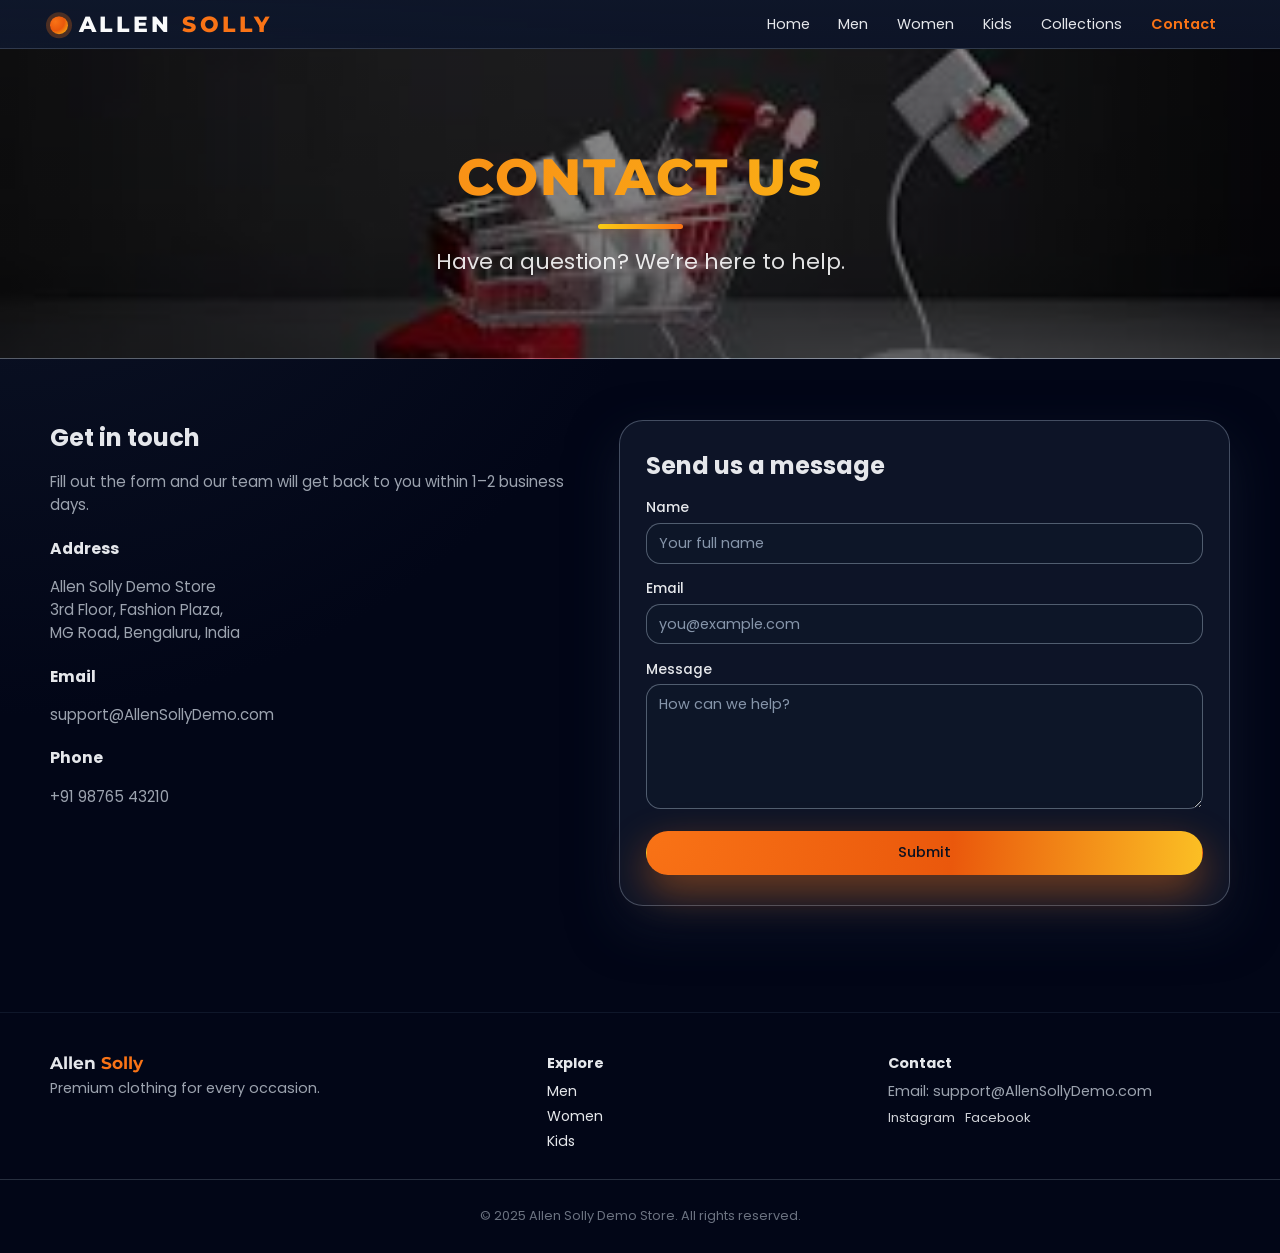
<file: contact.html>
<!DOCTYPE html>
<html lang="en">
<head>
    <meta charset="UTF-8">
    <meta name="viewport" content="width=device-width, initial-scale=1.0">
    <title>Allen Solly - Contact</title>
    <link rel="stylesheet" href="style.css">
    <link href="https://fonts.googleapis.com/css2?family=Poppins:wght@300;400;500;600;700&family=Montserrat:wght@400;600;700&display=swap" rel="stylesheet">
</head>
<body>
<header class="main-header">
    <div class="container nav-container">
        <div class="logo">
            <a href="index.html">Allen <span>Solly</span></a>
        </div>
        <nav class="navbar">
            <button class="nav-toggle" id="navToggle" aria-label="Toggle navigation">
                <span></span><span></span><span></span>
            </button>
            <ul class="nav-links" id="navLinks">
                <li><a href="index.html">Home</a></li>
                <li><a href="men.html">Men</a></li>
                <li><a href="women.html">Women</a></li>
                <li><a href="kids.html">Kids</a></li>
                <li><a href="collections.html">Collections</a></li>
                <li><a href="contact.html" class="active">Contact</a></li>
            </ul>
        </nav>
    </div>
</header>

<section class="page-hero">
    <div class="container">
        <h1>Contact Us</h1>
        <p>Have a question? We’re here to help.</p>
    </div>
</section>

<section class="section">
    <div class="container contact-layout">
        <div class="contact-details">
            <h2>Get in touch</h2>
            <p>Fill out the form and our team will get back to you within 1–2 business days.</p>

            <div class="contact-block">
                <h4>Address</h4>
                <p>Allen Solly Demo Store<br>
                    3rd Floor, Fashion Plaza,<br>
                    MG Road, Bengaluru, India</p>
            </div>

            <div class="contact-block">
                <h4>Email</h4>
                <p>support@AllenSollyDemo.com</p>
            </div>

            <div class="contact-block">
                <h4>Phone</h4>
                <p>+91 98765 43210</p>
            </div>
        </div>

        <div class="contact-form-card">
            <h2>Send us a message</h2>
            <form class="contact-form" onsubmit="event.preventDefault(); alert('This is a demo form.');">
                <div class="form-group">
                    <label for="name">Name</label>
                    <input type="text" id="name" placeholder="Your full name" required>
                </div>

                <div class="form-group">
                    <label for="email">Email</label>
                    <input type="email" id="email" placeholder="you@example.com" required>
                </div>

                <div class="form-group">
                    <label for="message">Message</label>
                    <textarea id="message" rows="5" placeholder="How can we help?" required></textarea>
                </div>

                <button type="submit" class="btn primary-btn full-width">Submit</button>
            </form>
        </div>
    </div>
</section>

<footer class="main-footer">
    <div class="container footer-container">
        <div class="footer-brand">
            <h3>Allen <span>Solly</span></h3>
            <p>Premium clothing for every occasion.</p>
        </div>
        <div class="footer-links">
            <h4>Explore</h4>
            <ul>
                <li><a href="men.html">Men</a></li>
                <li><a href="women.html">Women</a></li>
                <li><a href="kids.html">Kids</a></li>
            </ul>
        </div>
        <div class="footer-contact">
            <h4>Contact</h4>
            <p>Email: support@AllenSollyDemo.com</p>
            <div class="social-links">
                <a href="#">Instagram</a>
                <a href="#">Facebook</a>
            </div>
        </div>
    </div>
    <div class="footer-bottom">
        <p>© 2025 Allen Solly Demo Store. All rights reserved.</p>
    </div>
</footer>

<script src="script.js"></script>
</body>
</html>
</file>
<file: style.css>
/* =======================
   GLOBAL THEME & RESET
======================= */
:root {
    --bg-main: radial-gradient(circle at top left, #0f172a 0, #020617 40%, #020617 100%);
    --bg-card: rgba(15, 23, 42, 0.92);
    --bg-card-soft: rgba(15, 23, 42, 0.9);
    --bg-elevated: rgba(15, 23, 42, 0.96);
    --bg-alt: #020617;
    --text: #e5e7eb;
    --muted: #9ca3af;
    --primary: #f97316;
    --primary-soft: rgba(249, 115, 22, 0.18);
    --accent: #38bdf8;
    --border: rgba(148, 163, 184, 0.3);
    --radius-xl: 1.5rem;
    --radius-lg: 1.1rem;
    --radius-md: 0.8rem;
    --shadow-soft: 0 20px 50px rgba(15, 23, 42, 0.85);
    --blur: 18px;
    --transition: all 0.28s ease;
}

*,
*::before,
*::after {
    box-sizing: border-box;
}

html {
    scroll-behavior: smooth;
}

body {
    margin: 0;
    font-family: "Poppins", system-ui, -apple-system, BlinkMacSystemFont, sans-serif;
    color: var(--text);
    background: var(--bg-main);
    min-height: 100vh;
}

/* =======================
   LAYOUT HELPERS
======================= */
.container {
    width: min(1180px, 100% - 2.5rem);
    margin-inline: auto;
}

.section {
    padding: 3.8rem 0;
}

.bg-light {
    background: transparent;
    position: relative;
}

.bg-light::before {
    content: "";
    position: absolute;
    inset: 0;
    background: radial-gradient(circle at top, rgba(56, 189, 248, 0.08), transparent 55%);
    opacity: 0.9;
    pointer-events: none;
}

/* Titles */
.section-title {
    font-family: "Montserrat", system-ui, sans-serif;
    font-size: 2rem;
    margin: 0 0 0.3rem;
    text-align: center;
    letter-spacing: 0.04em;
}

.section-subtitle {
    margin: 0 0 2.3rem;
    text-align: center;
    color: var(--muted);
    font-size: 0.95rem;
}

/* =======================
   HEADER & NAV
======================= */
.main-header {
    position: sticky;
    top: 0;
    z-index: 50;
    background: linear-gradient(to bottom, rgba(15, 23, 42, 0.95), rgba(15, 23, 42, 0.85));
    backdrop-filter: blur(var(--blur));
    border-bottom: 1px solid rgba(148, 163, 184, 0.25);
}

.nav-container {
    display: flex;
    align-items: center;
    justify-content: space-between;
    padding: 0.6rem 0;
}

.logo a {
    font-family: "Montserrat", system-ui, sans-serif;
    font-weight: 800;
    font-size: 1.4rem;
    letter-spacing: 0.16em;
    text-decoration: none;
    text-transform: uppercase;
    color: #f9fafb;
    position: relative;
    padding-left: 1.8rem;
}

.logo a::before {
    content: "";
    position: absolute;
    left: 0;
    top: 55%;
    width: 1.1rem;
    height: 1.1rem;
    border-radius: 999px;
    background: radial-gradient(circle at 30% 30%, #f97316, #ea580c 50%, #facc15 100%);
    box-shadow: 0 0 0 4px rgba(249, 115, 22, 0.26);
    transform: translateY(-50%);
}

.logo span {
    color: var(--primary);
}

.navbar {
    display: flex;
    align-items: center;
    gap: 1.5rem;
}

/* Nav links (mobile default closed) */
.nav-links {
    list-style: none;
    padding: 0;
    margin: 0;
    display: none;
    position: absolute;
    top: 100%;
    right: 0.75rem;
    width: min(260px, 92vw);
    background: rgba(15, 23, 42, 0.98);
    border-radius: 1rem;
    border: 1px solid rgba(148, 163, 184, 0.4);
    box-shadow: 0 22px 60px rgba(15, 23, 42, 0.9);
    overflow: hidden;
}

.nav-links li {
    border-bottom: 1px solid rgba(51, 65, 85, 0.9);
}

.nav-links li:last-child {
    border-bottom: none;
}

.nav-links a {
    display: block;
    padding: 0.85rem 1.2rem;
    text-decoration: none;
    color: #e5e7eb;
    font-size: 0.9rem;
    transition: var(--transition);
    position: relative;
}

.nav-links a::after {
    content: "";
    position: absolute;
    inset-inline: 1.2rem;
    bottom: 0.25rem;
    height: 2px;
    border-radius: 999px;
    background: linear-gradient(to right, var(--primary), var(--accent));
    transform: scaleX(0);
    transform-origin: left;
    transition: transform 0.25s ease;
    opacity: 0.9;
}

.nav-links a:hover::after {
    transform: scaleX(1);
}

.nav-links a:hover {
    background: rgba(15, 23, 42, 0.9);
    color: #f9fafb;
}

.nav-links a.active {
    color: var(--primary);
    font-weight: 600;
}

/* Hamburger */
.nav-toggle {
    border: none;
    background: rgba(15, 23, 42, 0.6);
    cursor: pointer;
    padding: 0.45rem;
    display: inline-flex;
    flex-direction: column;
    justify-content: center;
    gap: 0.24rem;
    border-radius: 999px;
    border: 1px solid rgba(148, 163, 184, 0.4);
}

.nav-toggle span {
    display: block;
    width: 20px;
    height: 2px;
    border-radius: 999px;
    background: #e5e7eb;
    transition: var(--transition);
}

/* Open state */
.nav-links.open {
    display: block;
}

/* =======================
   HERO SECTION
======================= */
.hero {
    padding: 3.2rem 0 4rem;
    position: relative;
}

.hero::before {
    content: "";
    position: absolute;
    inset: 0;
    background: radial-gradient(circle at top right, rgba(56, 189, 248, 0.18), transparent 55%);
    opacity: 0.9;
    pointer-events: none;
}

.hero-content {
    display: grid;
    gap: 2.4rem;
    align-items: center;
    position: relative;
    z-index: 1;
}

.hero-text {
    max-width: 540px;
}

.eyebrow {
    font-size: 0.78rem;
    letter-spacing: 0.2em;
    text-transform: uppercase;
    color: var(--accent);
    display: inline-flex;
    align-items: center;
    gap: 0.35rem;
}

.eyebrow::before {
    content: "";
    width: 26px;
    height: 1px;
    background: linear-gradient(to right, var(--accent), transparent);
}

.hero-text h1 {
    font-family: "Montserrat", system-ui, sans-serif;
    font-size: clamp(2.3rem, 5vw, 3rem);
    margin: 0.7rem 0 0.8rem;
    line-height: 1.1;
    letter-spacing: 0.02em;
}

.hero-text h1 span {
    background: linear-gradient(120deg, #f97316, #facc15);
    -webkit-background-clip: text;
    color: transparent;
}

.hero-subtitle {
    margin: 0 0 1.6rem;
    color: var(--muted);
    font-size: 0.98rem;
}

.hero-actions {
    display: flex;
    flex-wrap: wrap;
    gap: 0.75rem;
}

.hero-image {
    max-width: 460px;
    justify-self: center;
    position: relative;
}

.hero-image::before {
    content: "";
    position: absolute;
    inset: 12%;
    border-radius: 2rem;
    background: radial-gradient(circle at top left, rgba(249, 115, 22, 0.18), transparent 60%);
    filter: blur(4px);
    z-index: -1;
}

.hero-image img {
    width: 100%;
    border-radius: 2rem;
    object-fit: cover;
    box-shadow: var(--shadow-soft);
    border: 1px solid rgba(248, 250, 252, 0.18);
}
/* Hero Video Background */
.hero {
    position: relative;
    padding: 6rem 0;
    min-height: 80vh;
    display: flex;
    align-items: center;
    justify-content: center;
    overflow: hidden;
}

.hero-bg-video {
    position: absolute;
    top: 50%;
    left: 50%;
    min-width: 100%;
    min-height: 100%;
    width: auto;
    height: auto;
    object-fit: cover;
    transform: translate(-50%, -50%);
    z-index: -2;
    opacity: 0.4; /* Control brightness */
}

.hero::after {
    content: "";
    position: absolute;
    inset: 0;
    background: linear-gradient(to bottom, rgba(0,0,0,0.4), rgba(0,0,0,0.85));
    z-index: -1;
}

/* =======================
   BUTTONS
======================= */
.btn {
    border-radius: 999px;
    border: 1px solid transparent;
    padding: 0.65rem 1.6rem;
    font-size: 0.9rem;
    font-weight: 500;
    cursor: pointer;
    outline: none;
    transition: var(--transition);
    font-family: inherit;
    display: inline-flex;
    align-items: center;
    justify-content: center;
    gap: 0.4rem;
}

.primary-btn {
    background: radial-gradient(circle at top left, #f97316, #ea580c 55%, #fbbf24);
    color: #0b1120;
    box-shadow: 0 16px 40px rgba(249, 115, 22, 0.45);
}

.primary-btn:hover {
    transform: translateY(-1px) scale(1.02);
    box-shadow: 0 20px 60px rgba(249, 115, 22, 0.55);
}

.ghost-btn {
    background: linear-gradient(135deg, rgba(15, 23, 42, 0.1), rgba(15, 23, 42, 0.4));
    color: #e5e7eb;
    border-color: rgba(148, 163, 184, 0.5);
    backdrop-filter: blur(22px);
}

.ghost-btn:hover {
    border-color: var(--accent);
    background: radial-gradient(circle at top left, rgba(56, 189, 248, 0.24), rgba(15, 23, 42, 0.9));
}

.small-btn {
    padding: 0.4rem 1rem;
    font-size: 0.82rem;
}

.full-width {
    width: 100%;
}

/* =======================
   CATEGORY CARDS
======================= */
.category-grid {
    display: grid;
    gap: 1.5rem;
}

.category-card {
    display: grid;
    grid-template-columns: minmax(0, 1.1fr) minmax(0, 1.2fr);
    gap: 1.25rem;
    padding: 1rem;
    border-radius: var(--radius-xl);
    background: linear-gradient(135deg, rgba(15, 23, 42, 0.9), rgba(15, 23, 42, 0.96));
    text-decoration: none;
    color: inherit;
    box-shadow: 0 18px 48px rgba(15, 23, 42, 0.9);
    transition: var(--transition);
    align-items: center;
    border: 1px solid rgba(148, 163, 184, 0.4);
    position: relative;
    overflow: hidden;
}

.category-card::before {
    content: "";
    position: absolute;
    inset: -40%;
    background: radial-gradient(circle at top left, rgba(249, 115, 22, 0.14), transparent 60%);
    opacity: 0;
    transition: opacity 0.4s ease;
    pointer-events: none;
}

.category-card:hover::before {
    opacity: 1;
}

.category-card:hover {
    transform: translateY(-5px) scale(1.01);
    border-color: rgba(248, 250, 252, 0.4);
}

.category-img img {
    width: 100%;
    border-radius: var(--radius-lg);
    object-fit: cover;
    height: 100%;
    max-height: 210px;
    transform: translate3d(0, 0, 0);
    transition: transform 0.4s ease;
}

.category-card:hover .category-img img {
    transform: scale(1.05);
}

.category-info h3 {
    margin: 0 0 0.25rem;
    font-size: 1.2rem;
}

.category-info p {
    margin: 0 0 0.6rem;
    color: var(--muted);
    font-size: 0.9rem;
}

.category-link {
    font-size: 0.87rem;
    color: var(--accent);
    font-weight: 500;
}

/* =======================
   PRODUCTS GRID
======================= */
.products-grid {
    display: grid;
    gap: 1.3rem;
}

.product-card {
    border-radius: var(--radius-lg);
    background: var(--bg-card);
    box-shadow: 0 20px 45px rgba(15, 23, 42, 0.9);
    overflow: hidden;
    display: flex;
    flex-direction: column;
    border: 1px solid rgba(148, 163, 184, 0.3);
    position: relative;
}

.product-card::before {
    content: "";
    position: absolute;
    inset-inline: 15%;
    top: -35%;
    height: 60%;
    background: radial-gradient(circle at 50% 100%, rgba(249, 115, 22, 0.4), transparent);
    opacity: 0;
    transition: opacity 0.3s ease;
    pointer-events: none;
}

.product-card:hover::before {
    opacity: 1;
}

.product-img img {
    width: 100%;
    height: 220px;
    object-fit: cover;
    transition: transform 0.4s ease;
}

.product-card:hover .product-img img {
    transform: scale(1.06);
}

.product-info {
    padding: 0.9rem 1.1rem 1.15rem;
}

.product-info h3 {
    margin: 0 0 0.3rem;
    font-size: 1.02rem;
}

.product-info p {
    margin: 0 0 0.7rem;
    color: var(--muted);
    font-size: 0.88rem;
}

.product-meta {
    display: flex;
    justify-content: space-between;
    align-items: center;
}

.price {
    font-weight: 600;
    color: #fef3c7;
    font-size: 0.98rem;
}

/* =======================
   COLLECTIONS GRID
======================= */
.collections-grid {
    display: grid;
    gap: 1.3rem;
}

.collection-card {
    position: relative;
    border-radius: var(--radius-xl);
    overflow: hidden;
    cursor: pointer;
    display: block;
    text-decoration: none;
    color: inherit;
    border: 1px solid rgba(148, 163, 184, 0.35);
    box-shadow: 0 20px 55px rgba(15, 23, 42, 0.95);
}

.collection-img img {
    width: 100%;
    height: 260px;
    object-fit: cover;
    transition: transform 0.45s ease;
}

.collection-overlay {
    position: absolute;
    inset: 0;
    padding: 1.15rem 1.25rem;
    display: flex;
    flex-direction: column;
    justify-content: flex-end;
    background: linear-gradient(to top, rgba(2, 6, 23, 0.96), transparent 60%);
    color: #f9fafb;
}

.collection-overlay h3 {
    margin: 0 0 0.25rem;
    font-size: 1.1rem;
}

.collection-overlay p {
    margin: 0 0 0.45rem;
    font-size: 0.87rem;
    color: #e5e7eb;
}

.collection-overlay span {
    font-size: 0.8rem;
    opacity: 0.9;
    color: #facc15;
}

.hover-card:hover .collection-img img {
    transform: scale(1.08) translateY(-4px);
}

/* =======================
   PAGE HERO (INNER PAGES)
======================= */
.page-hero {
    padding: 3.2rem 0 1.8rem;
    border-bottom: 1px solid rgba(148, 163, 184, 0.4);
    background: radial-gradient(circle at top, rgba(148, 163, 184, 0.16), transparent 55%);
}

.page-hero h1 {
    font-family: "Montserrat", system-ui, sans-serif;
    font-size: 1.9rem;
    margin: 0 0 0.35rem;
    letter-spacing: 0.06em;
    text-transform: uppercase;
}

.page-hero p {
    margin: 0;
    color: var(--muted);
}

/* =======================
   CONTACT PAGE
======================= */
.contact-layout {
    display: grid;
    gap: 2.2rem;
}

.contact-details h2 {
    margin-top: 0;
    margin-bottom: 0.5rem;
}

.contact-details p {
    color: var(--muted);
    font-size: 0.94rem;
}

.contact-block {
    margin-top: 1.3rem;
}

.contact-block h4 {
    margin: 0 0 0.25rem;
    font-size: 0.98rem;
}

.contact-form-card {
    border-radius: var(--radius-xl);
    background: var(--bg-card-soft);
    box-shadow: var(--shadow-soft);
    padding: 1.7rem 1.6rem 1.9rem;
    border: 1px solid rgba(148, 163, 184, 0.4);
    backdrop-filter: blur(26px);
}

.contact-form-card h2 {
    margin-top: 0;
    margin-bottom: 0.95rem;
}

.contact-form .form-group {
    margin-bottom: 0.95rem;
}

.contact-form label {
    display: block;
    margin-bottom: 0.3rem;
    font-size: 0.86rem;
    font-weight: 500;
}

.contact-form input,
.contact-form textarea {
    width: 100%;
    border-radius: 0.9rem;
    border: 1px solid rgba(148, 163, 184, 0.5);
    padding: 0.55rem 0.75rem;
    font-family: inherit;
    font-size: 0.9rem;
    outline: none;
    transition: var(--transition);
    resize: vertical;
    background: rgba(15, 23, 42, 0.7);
    color: #e5e7eb;
}

.contact-form input::placeholder,
.contact-form textarea::placeholder {
    color: rgba(148, 163, 184, 0.9);
}

.contact-form input:focus,
.contact-form textarea:focus {
    border-color: var(--accent);
    box-shadow: 0 0 0 1px rgba(56, 189, 248, 0.5);
}

/* =======================
   FOOTER
======================= */
.main-footer {
    background: #020617;
    color: #e5e7eb;
    padding: 2.5rem 0 1rem;
    margin-top: 2.8rem;
    border-top: 1px solid rgba(15, 23, 42, 1);
}

.footer-container {
    display: grid;
    gap: 1.9rem;
    font-size: 0.9rem;
}

.footer-brand h3 {
    margin: 0 0 0.35rem;
    font-family: "Montserrat", system-ui, sans-serif;
}

.footer-brand span {
    color: var(--primary);
}

.footer-brand p {
    margin: 0;
    color: #9ca3af;
}

.footer-links h4,
.footer-contact h4 {
    margin: 0 0 0.45rem;
    font-size: 0.9rem;
}

.footer-links ul {
    list-style: none;
    padding: 0;
    margin: 0;
}

.footer-links a,
.footer-contact a {
    text-decoration: none;
    color: #e5e7eb;
    font-size: 0.88rem;
    transition: var(--transition);
}

.footer-links a:hover,
.footer-contact a:hover {
    color: var(--accent);
}

.footer-links li + li {
    margin-top: 0.25rem;
}

.footer-contact p {
    margin: 0 0 0.4rem;
    color: #9ca3af;
}

.social-links {
    display: flex;
    flex-wrap: wrap;
    gap: 0.6rem;
}

.social-links a {
    font-size: 0.82rem;
    opacity: 0.9;
}

.footer-bottom {
    border-top: 1px solid rgba(55, 65, 81, 0.7);
    margin-top: 1.7rem;
    padding-top: 0.85rem;
    text-align: center;
    font-size: 0.8rem;
    color: #6b7280;
}

/* =======================
   SCROLL REVEAL ANIMATION
======================= */
.reveal {
    opacity: 0;
    transform: translateY(18px);
    transition: opacity 0.65s ease, transform 0.65s ease;
}

.reveal.visible {
    opacity: 1;
    transform: translateY(0);
}

/* =======================
   RESPONSIVE
======================= */
@media (min-width: 640px) {
    .hero {
        padding-top: 3.5rem;
        padding-bottom: 4.2rem;
    }

    .hero-content {
        grid-template-columns: minmax(0, 1.35fr) minmax(0, 1.1fr);
    }

    .category-grid {
        grid-template-columns: repeat(2, minmax(0, 1fr));
    }

    .products-grid {
        grid-template-columns: repeat(2, minmax(0, 1fr));
    }

    .collections-grid {
        grid-template-columns: repeat(2, minmax(0, 1fr));
    }

    .footer-container {
        grid-template-columns: 1.5fr 1fr 1.1fr;
        align-items: flex-start;
    }
}

@media (min-width: 768px) {
    .nav-links {
        position: static;
        display: flex !important;
        flex-direction: row;
        max-width: none;
        width: auto;
        box-shadow: none;
        background: transparent;
        border-radius: 0;
        border: none;
    }

    .nav-links li {
        border-bottom: none;
    }

    .nav-links a {
        padding: 0.25rem 0.9rem;
        font-size: 0.9rem;
    }

    .nav-links a::after {
        inset-inline: 0.4rem;
        bottom: -0.05rem;
    }

    .nav-toggle {
        display: none;
    }

    .category-card {
        grid-template-columns: 1fr 1fr;
    }

    .products-grid {
        grid-template-columns: repeat(3, minmax(0, 1fr));
    }

    .collections-grid {
        grid-template-columns: repeat(3, minmax(0, 1fr));
    }

    .contact-layout {
        grid-template-columns: minmax(0, 1.05fr) minmax(0, 1.2fr);
        align-items: flex-start;
    }
}

@media (min-width: 1024px) {
    .hero-content {
        column-gap: 3rem;
    }

    .products-grid {
        grid-template-columns: repeat(4, minmax(0, 1fr));
    }

    .collections-grid {
        grid-template-columns: repeat(4, minmax(0, 1fr));
    }
}
/* ============================
   PREMIUM SECTION HEADINGS
============================ */

.section-title {
    font-family: "Montserrat", sans-serif;
    font-size: 2.3rem;
    text-align: center;
    margin-bottom: 0.6rem;
    position: relative;
    letter-spacing: 0.06em;
    text-transform: uppercase;
    font-weight: 700;
    background: linear-gradient(to right, #f97316, #facc15);
    -webkit-background-clip: text;
    color: transparent;
}

/* Glow line under title */
.section-title::after {
    content: "";
    position: absolute;
    bottom: -10px;
    left: 50%;
    transform: translateX(-50%);
    width: 90px;
    height: 4px;
    border-radius: 999px;
    background: linear-gradient(90deg, #f97316, #facc15);
    box-shadow: 0 0 12px rgba(249,115,22,0.6);
}

/* Subtitle styling */
.section-subtitle {
    text-align: center;
    color: #d1d5db;
    font-size: 1rem;
    margin-top: 1rem;
    letter-spacing: 0.5px;
    opacity: 0;
    transform: translateY(8px);
    animation: subtitleFadeIn 0.6s ease forwards;
}

/* Smooth fade animation */
@keyframes subtitleFadeIn {
    to {
        opacity: 1;
        transform: translateY(0);
    }
}

/* Optional: section fade-in animation */
.section {
    animation: sectionFade 0.7s ease both;
}

@keyframes sectionFade {
    from {
        opacity: 0;
        transform: translateY(18px);
    }
    to {
        opacity: 1;
        transform: translateY(0);
    }
}
    /* =======================================
   PAGE HERO WITH BACKGROUND IMAGE
======================================= */

.page-hero {
  position: relative;
  padding: 6rem 0 5rem;
  text-align: center;
  overflow: hidden;
  background-size: cover;
  background-position: center;
  background-repeat: no-repeat;

  /* 👇 SET YOUR BACKGROUND IMAGE HERE */
  background-image: url("[data-uri]");
}

/* Dark overlay for readability */
.page-hero::before {
  content: "";
  position: absolute;
  inset: 0;
  background: linear-gradient(
      rgba(0, 0, 0, 0.45),
      rgba(0, 0, 0, 0.55)
  );
  z-index: 0;
}

/* Hero Heading (premium gradient text) */
.page-hero h1 {
  position: relative;
  z-index: 2;
  font-family: "Montserrat", sans-serif;
  font-weight: 800;
  font-size: clamp(2.2rem, 4vw, 3.6rem);
  text-transform: uppercase;

  background: linear-gradient(90deg, #f97316, #facc15);
  -webkit-background-clip: text;
  color: transparent;

  letter-spacing: 0.04em;
  margin-bottom: 1rem;

  opacity: 0;
  transform: translateY(16px);
  animation: heroTitleFade 0.8s ease-out forwards;
}

/* Subtitle */
.page-hero p {
  position: relative;
  z-index: 2;
  font-size: clamp(1rem, 2vw, 1.35rem);
  color: rgba(255, 255, 255, 0.88);
  max-width: 520px;
  margin: 0 auto;

  opacity: 0;
  transform: translateY(18px);
  animation: heroSubtitleFade 0.9s ease-out forwards 0.15s;
}

/* Decorative gold underline */
.page-hero h1::after {
  content: "";
  display: block;
  width: 85px;
  height: 5px;
  border-radius: 999px;
  margin: 1rem auto 0;

  background: linear-gradient(90deg, #facc15, #f97316);
  box-shadow: 0 0 14px rgba(249, 115, 22, 0.3);
}

/* Animations */
@keyframes heroTitleFade {
  to {
    opacity: 1;
    transform: translateY(0);
  }
}
@keyframes heroSubtitleFade {
  to {
    opacity: 1;
    transform: translateY(0);
  }
}

/* Responsive padding */
@media (max-width: 600px) {
  .page-hero {
    padding: 4.5rem 0 3.2rem;
  }
}
/* =========================
   ATTRACTIVE FOOTER — final
   Paste at the end of style.css
  ========================= */

.attract-footer { background: linear-gradient(180deg,#020617 0%, #071029 70%); color:#e6eef6; padding:3rem 0 1rem; border-top:1px solid rgba(255,255,255,0.03); position:relative; overflow:visible; }
.footer-inner { display:grid; grid-template-columns: 1fr 1fr 380px; gap:1.6rem; align-items:start; }

/* Brand column */
.f-col.brand .f-logo { display:flex; align-items:center; gap:0.8rem; text-decoration:none; color:#fff; font-weight:700; }
.f-logo svg { border-radius:8px; box-shadow: 0 12px 36px rgba(15,23,42,0.6); }
.f-logo span { font-family: "Montserrat",sans-serif; font-size:1.15rem; }
.f-tag { margin:0.6rem 0 1rem; color:rgba(230,241,255,0.9); max-width:38ch; line-height:1.45; }
.f-contact { color:rgba(230,241,255,0.82); font-size:0.92rem; display:grid; gap:0.25rem; }
.f-contact a { color:#dff7ff; text-decoration:underline; text-underline-offset:3px; }
.f-pay { margin-top:0.85rem; display:flex; gap:0.5rem; align-items:center; opacity:0.9; }
.pay-ic { width:36px; height:24px; fill: rgba(255,255,255,0.06); }

/* Links column */
.f-col.links { display:flex; gap:1.2rem; }
.link-group h4 { margin:0 0 0.5rem; color:#fff; font-size:0.98rem; }
.link-group ul { list-style:none; padding:0; margin:0; display:grid; gap:0.45rem; }
.link-group a { color:rgba(230,241,255,0.92); text-decoration:none; transition: color .18s, transform .18s; }
.link-group a:hover { transform: translateX(6px); color:#ffd391; }

/* Newsletter column */
.newsletter h4 { margin:0 0 0.45rem; color:#fff; }
.muted { color:rgba(210,226,240,0.84); margin-bottom:0.6rem; }
.af-news-row { display:flex; gap:0.6rem; align-items:center; }
.af-news-row input { flex:1; padding:0.56rem 0.8rem; border-radius:0.7rem; border:1px solid rgba(255,255,255,0.06); background:rgba(255,255,255,0.02); color:#f4fbff; outline:none; }
.af-news-row input::placeholder { color:rgba(244,251,255,0.45); }
.af-news-msg { min-height:1.1rem; margin-top:0.35rem; color:#bbf7d0; font-size:0.95rem; }

/* socials */
.f-socials { display:flex; gap:0.6rem; margin-top:0.85rem; }
.social { display:inline-flex; width:40px; height:40px; border-radius:9px; align-items:center; justify-content:center; background:rgba(255,255,255,0.02); color:#fff; text-decoration:none; transition:transform .18s, background .18s; }
.social svg { width:18px; height:18px; fill:currentColor; }
.social:hover { transform: translateY(-5px); background: linear-gradient(135deg,#1fb6ff,#f97316); }

/* mini cart */
.mini-cart { margin-top:1rem; position:relative; }
.cart-btn { display:inline-flex; gap:0.6rem; align-items:center; background:transparent; border:1px solid rgba(255,255,255,0.06); padding:0.45rem 0.65rem; border-radius:9px; color:#fff; cursor:pointer; }
.cart-svg { width:20px; height:20px; stroke:#fff; stroke-width:1.2; fill:none; }
.cart-count { background:#facc15; color:#041226; font-weight:700; padding:0.08rem 0.45rem; border-radius:999px; font-size:0.82rem; }

/* cart preview */
.cart-preview { position:absolute; right:0; top:54px; width:320px; background: linear-gradient(180deg, rgba(6,18,30,0.98), rgba(2,6,23,0.98)); border:1px solid rgba(255,255,255,0.04); box-shadow: 0 18px 60px rgba(2,6,23,0.6); border-radius:12px; padding:0.9rem; display:none; z-index:120; }
.cp-inner h5 { margin:0 0 0.6rem; color:#fff; font-size:1rem; }
.cp-items { color:rgba(230,241,255,0.9); min-height:64px; font-size:0.95rem; }
.cp-actions { display:flex; gap:0.6rem; margin-top:0.75rem; justify-content:flex-end; }

/* bottom row */
.af-bottom { margin-top:1.3rem; border-top:1px solid rgba(255,255,255,0.03); padding-top:0.9rem; }
.af-bottom-inner { display:flex; justify-content:space-between; align-items:center; gap:1rem; color:rgba(210,226,240,0.68); font-size:0.9rem; }

/* back to top */
.af-back { position: fixed; right:18px; bottom:18px; width:44px; height:44px; border-radius:10px; border:none; background:linear-gradient(135deg,#f97316,#facc15); color:#041226; font-weight:700; cursor:pointer; box-shadow: 0 12px 34px rgba(249,115,22,0.28); display:none; align-items:center; justify-content:center; z-index:130; }

/* responsive */
@media (max-width: 980px) {
  .footer-inner { grid-template-columns: 1fr; }
  .af-bottom-inner { flex-direction:column; text-align:center; gap:0.6rem; }
  .cart-preview { right:18px; left:18px; width:auto; }
}

/* accessibility helper */
.sr-only { position:absolute !important; height:1px; width:1px; overflow:hidden; clip:rect(1px,1px,1px,1px); white-space:nowrap; border:0; padding:0; margin:-1px; }
</file>
